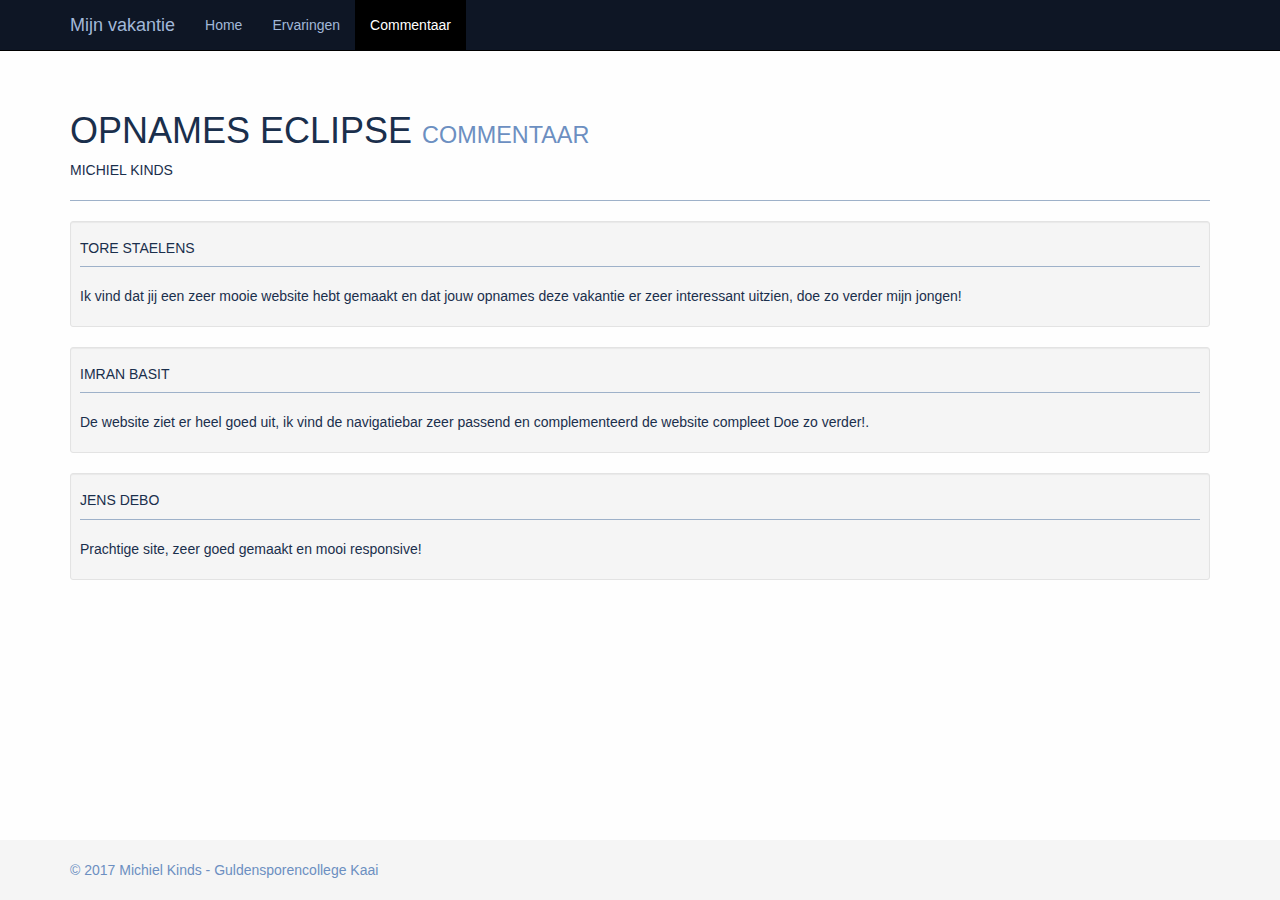
<file: WebContent/commentaar.html>
<!DOCTYPE html>
<html>
<head>
<meta charset="UTF-8">
<meta http-equiv="X-UA-Compatible" content="IE=Edge">
<meta name="viewport" content="width=device-width, initial-scale=1.0">
<link rel="shortcut icon" href="favicon.ico" type="image/ico">
<link rel="stylesheet" href="css/bootstrap.css" type="text/css">
<link rel="stylesheet" href="css/lavish-bootstrap.css" type="text/css">
<link rel="stylesheet" href="css/style.css" type="text/css">


<title>Mijn vakantie</title>
</head>

<!--[if lt IE 9]>
   		<script src="https://oss.maxcdn.com/libs/html5shiv/3.7.0/html5shiv.js"></script>
   		<script src="https://oss.maxcdn.com/libs/respond.js/1.4.2/respond.min.js"></script>
	<![endif]-->

<body>

	<nav class="navbar navbar-inverse navbar-static-top">
		<div class="container-fluid">
			<div class="container">
				<div class="navbar-header">

					<button type="button" class="navbar-toggle" data-toggle="collapse"
						data-target="#myNavbar">
						<span class="icon-bar"></span> <span class="icon-bar"></span> <span
							class="icon-bar"></span>
					</button>
					<a class="navbar-brand" href="index.html">Mijn vakantie</a>
				</div>
				<div class="collapse navbar-collapse" id="myNavbar">
					<ul class="nav navbar-nav">
						<li><a href="index.html">Home</a></li>
						<li><a href="ervaringen.html">Ervaringen</a></li>
						<li class="active"><a href="commentaar.html">Commentaar</a></li>
					</ul>

				</div>
			</div>
		</div>
	</nav>

	<div class="container">
		<div class="page-header">
			<h1>
				Opnames ECLIPSE <small>Commentaar</small>
			</h1>
			<p>MICHIEL KINDS</p>
		</div>

		<div class="row">
			<div class="col-xs-12">
				<div class="well well-sm">
					<h5>Tore Staelens</h5>
					<hr>
					<p>Ik vind dat jij een zeer mooie website hebt gemaakt en dat jouw opnames deze vakantie er zeer interessant uitzien, doe zo verder mijn jongen!</p>
				</div>
			</div>
			<div class="col-xs-12">
				<div class="well well-sm">
					<h5>Imran Basit</h5>
					<hr>
					<p>De website ziet er heel goed uit, ik vind de navigatiebar zeer passend en complementeerd de website compleet Doe zo verder!.</p>
				</div>
			</div>
			<div class="col-xs-12">
				<div class="well well-sm">
					<h5>Jens Debo</h5>
					<hr>
					<p>Prachtige site, zeer goed gemaakt en mooi responsive!</p>
				</div>
			</div>
		</div>

	</div>

	<footer class="footer">
		<div class="container">
			<span class="text-muted">&copy; 2017 Michiel Kinds -
				Guldensporencollege Kaai</span>
		</div>
	</footer>

	<script src="https://code.jquery.com/jquery-1.11.0.js"
		integrity="sha256-zgND4db0iXaO7v4CLBIYHGoIIudWI5hRMQrPB20j0Qw="
		crossorigin="anonymous" type="text/javascript"></script>
	<script src="js/bootstrap.js" type="text/javascript"></script>
	<script type="text/javascript">
		function openInNewTab(url) {
			var win = window.open(url, '_blank');
			win.focus();
		}
	</script>
</body>
</html>
</file>
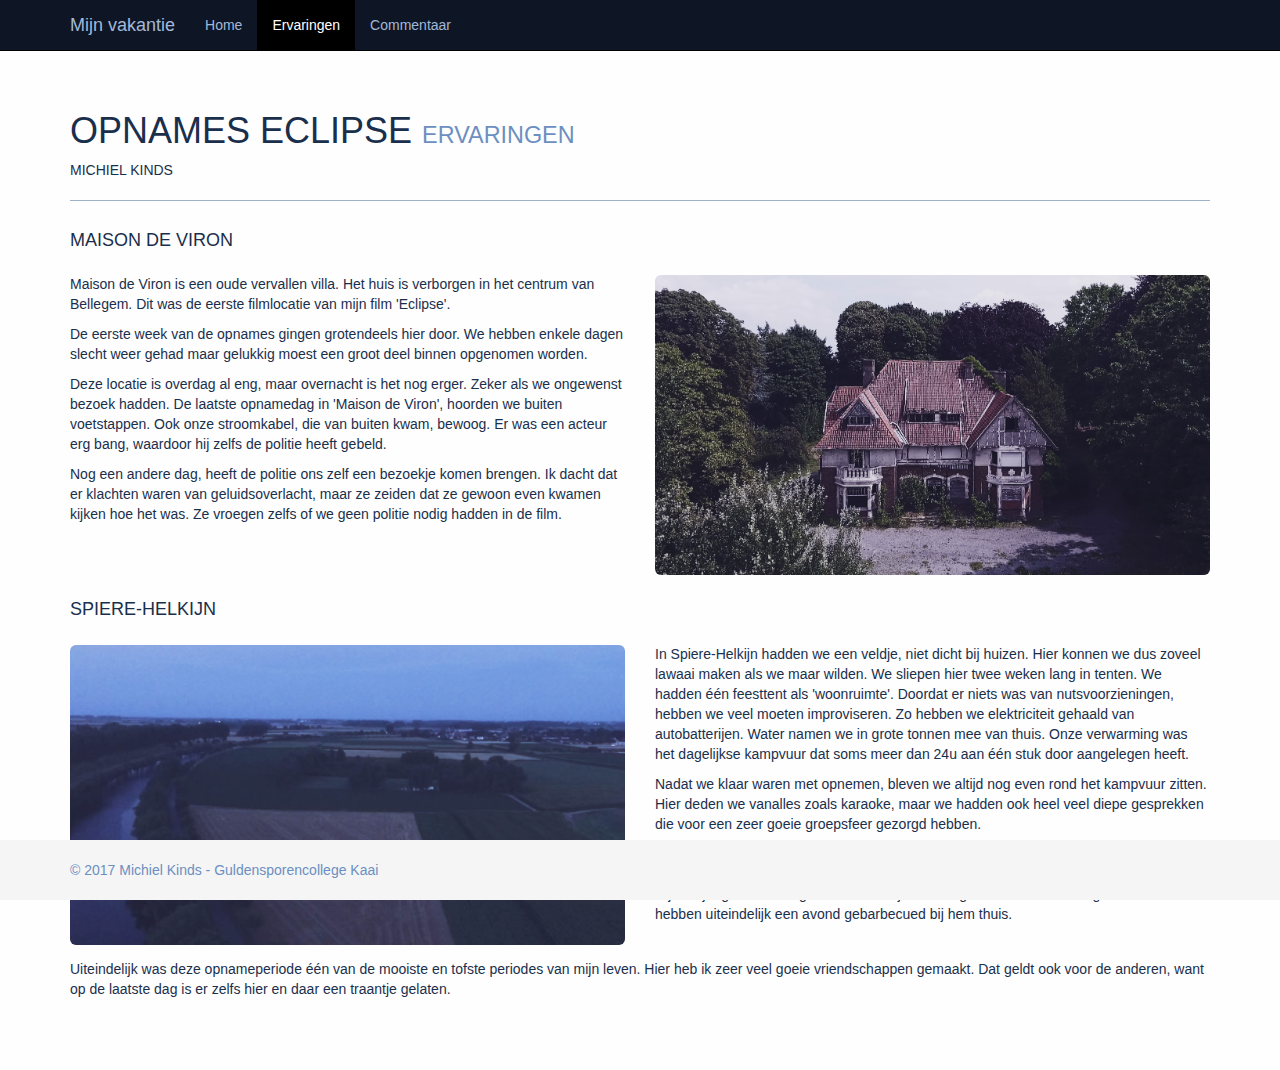
<file: WebContent/ervaringen.html>
<!DOCTYPE html>
<html>
<head>
<meta charset="UTF-8">
<meta http-equiv="X-UA-Compatible" content="IE=Edge">
<meta name="viewport" content="width=device-width, initial-scale=1.0">
<link rel="shortcut icon" href="favicon.ico" type="image/ico">
<link rel="stylesheet" href="css/bootstrap.css" type="text/css">
<link rel="stylesheet" href="css/lavish-bootstrap.css" type="text/css">
<link rel="stylesheet" href="css/style.css" type="text/css">


<title>Mijn vakantie</title>
</head>

<!--[if lt IE 9]>
   		<script src="https://oss.maxcdn.com/libs/html5shiv/3.7.0/html5shiv.js"></script>
   		<script src="https://oss.maxcdn.com/libs/respond.js/1.4.2/respond.min.js"></script>
	<![endif]-->

<body>

	<nav class="navbar navbar-inverse navbar-static-top">
		<div class="container-fluid">
			<div class="container">
				<div class="navbar-header">

					<button type="button" class="navbar-toggle" data-toggle="collapse"
						data-target="#myNavbar">
						<span class="icon-bar"></span> <span class="icon-bar"></span> <span
							class="icon-bar"></span>
					</button>
					<a class="navbar-brand" href="index.html">Mijn vakantie</a>
				</div>
				<div class="collapse navbar-collapse" id="myNavbar">
					<ul class="nav navbar-nav">
						<li><a href="index.html">Home</a></li>
						<li class="active"><a href="ervaringen.html">Ervaringen</a></li>
						<li><a href="commentaar.html">Commentaar</a></li>
					</ul>

				</div>
			</div>
		</div>
	</nav>

	<div class="container">
		<div class="page-header">
			<h1>
				Opnames ECLIPSE <small>Ervaringen</small>
			</h1>
			<p>MICHIEL KINDS</p>
		</div>
		<div class="row">
			<div class="col-xs-12">
				<div class="row">
					<div class="col-xs-12">
						<h4>Maison de Viron</h4>

						<div class="row">
							<div class="col-xs-12 col-sm-6 text">
								<p>Maison de Viron is een oude vervallen villa. Het huis is
									verborgen in het centrum van Bellegem. Dit was de eerste
									filmlocatie van mijn film 'Eclipse'.</p>
								<p>De eerste week van de opnames gingen grotendeels hier
									door. We hebben enkele dagen slecht weer gehad maar gelukkig
									moest een groot deel binnen opgenomen worden.</p>
								<p>Deze locatie is overdag al eng, maar overnacht is het nog
									erger. Zeker als we ongewenst bezoek hadden. De laatste
									opnamedag in 'Maison de Viron', hoorden we buiten voetstappen.
									Ook onze stroomkabel, die van buiten kwam, bewoog. Er was een
									acteur erg bang, waardoor hij zelfs de politie heeft gebeld.</p>
								<p>Nog een andere dag, heeft de politie ons zelf een
									bezoekje komen brengen. Ik dacht dat er klachten waren van
									geluidsoverlacht, maar ze zeiden dat ze gewoon even kwamen
									kijken hoe het was. Ze vroegen zelfs of we geen politie nodig
									hadden in de film.</p>
							</div>
							<div class="col-xs-12 col-sm-6">
								<div class="img1 img2 mdv2 img-rounded"
									onClick="openInNewTab('img/mdv2.jpg')"></div>

							</div>


							<div class="col-xs-12">
								<h4>Spiere-Helkijn</h4>
								<div class="row">
									<div class="col-xs-12 col-sm-6">
										<div class="img1 img2 sh3 img-rounded "
											onClick="openInNewTab('img/sh3.jpg')"></div>
									</div>
									<div class="col-xs-12 col-sm-6 text">
										<p>In Spiere-Helkijn hadden we een veldje, niet dicht bij
											huizen. Hier konnen we dus zoveel lawaai maken als we maar
											wilden. We sliepen hier twee weken lang in tenten. We hadden
											één feesttent als 'woonruimte'. Doordat er niets was van
											nutsvoorzieningen, hebben we veel moeten improviseren. Zo
											hebben we elektriciteit gehaald van autobatterijen. Water
											namen we in grote tonnen mee van thuis. Onze verwarming was
											het dagelijkse kampvuur dat soms meer dan 24u aan één stuk
											door aangelegen heeft.</p>
										<p>Nadat we klaar waren met opnemen, bleven we altijd nog
											even rond het kampvuur zitten. Hier deden we vanalles zoals
											karaoke, maar we hadden ook heel veel diepe gesprekken die
											voor een zeer goeie groepsfeer gezorgd hebben.</p>

										<p>De allerlaatste opnameweek, hebben we een man leren
											kennen die low-budget wereldreizen maakt. Hij was even terug
											in België doordat zijn vader net overleden was. Hij had
											jeugdherinneringen aan dit veldje en vroeg zich af wat daar
											nu gebeurde. We hebben uiteindelijk een avond gebarbecued bij
											hem thuis.</p>
									</div>

								</div>
							</div>

							<div class="col-xs-12">
								<p>Uiteindelijk was deze opnameperiode één van de mooiste en
									tofste periodes van mijn leven. Hier heb ik zeer veel goeie
									vriendschappen gemaakt. Dat geldt ook voor de anderen, want op
									de laatste dag is er zelfs hier en daar een traantje gelaten.</p>
							</div>
						</div>
					</div>
				</div>
			</div>
		</div>
	</div>

	<footer class="footer">
		<div class="container">
			<span class="text-muted">&copy; 2017 Michiel Kinds -
				Guldensporencollege Kaai</span>
		</div>
	</footer>

	<script src="https://code.jquery.com/jquery-1.11.0.js"
		integrity="sha256-zgND4db0iXaO7v4CLBIYHGoIIudWI5hRMQrPB20j0Qw="
		crossorigin="anonymous" type="text/javascript"></script>
	<script src="js/bootstrap.js" type="text/javascript"></script>
	<script type="text/javascript">
		function openInNewTab(url) {
			var win = window.open(url, '_blank');
			win.focus();
		}
	</script>
	<div></div>
	<div></div>
</body>
</html>
</file>
<file: WebContent/css/style.css>
.img1 {
	width: 100%;
	height: 300px;
	margin-top: 15px;
	margin-bottom: 15px;
	background-repeat: no-repeat;
	background-size: cover;
	background-position: center center;
	cursor: pointer;
}

.text {
	margin-top: 15px;
	margin-bottom: 15px;
}

hr {
	margin-top: 0px;
}

.mdv1 {
	background-image: url("../img/mdv1.jpg");
}

.mdv2 {
	background-image: url("../img/mdv2.jpg");
}

.mdv3 {
	background-image: url("../img/mdv3.jpg");
}

.mdv4 {
	background-image: url("../img/mdv4.jpg");
}

.sh1 {
	background-image: url("../img/sh1.jpg");
}

.sh2 {
	background-image: url("../img/sh2.jpg");
}

.sh3 {
	background-image: url("../img/sh3.jpg");
}

.sh4 {
	background-image: url("../img/sh4.jpg");
}

body {
	margin-bottom: 60px;
}

.footer {
	position: fixed;
	bottom: 0;
	width: 100%;
	height: 60px;
	line-height: 60px;
	background-color: #f5f5f5;
}

h1, h2, h3, h4, h5 {
	text-transform: uppercase;
}
</file>
